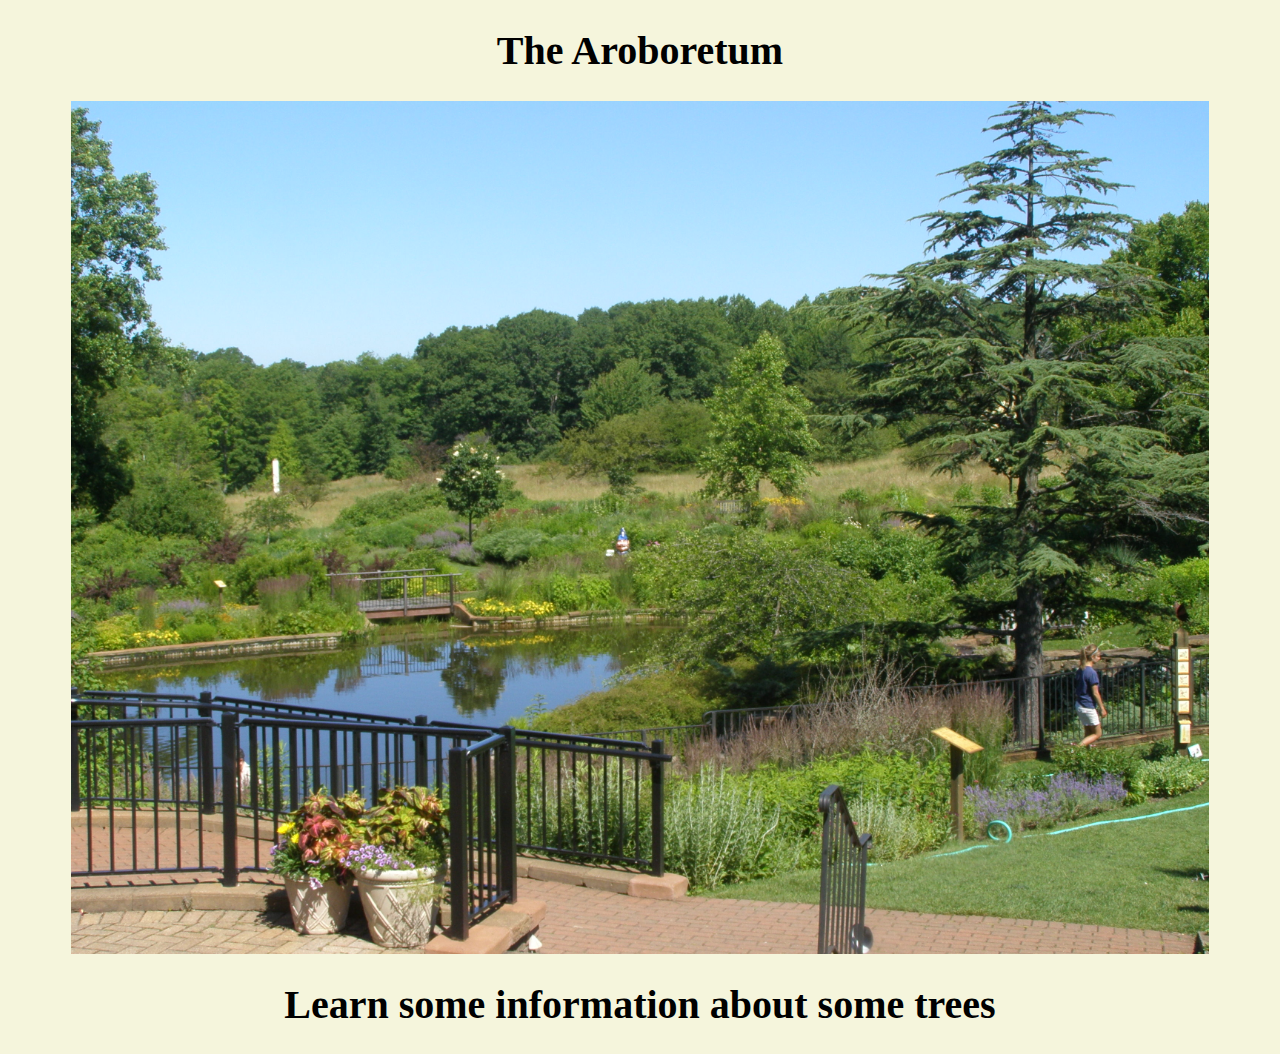
<file: index.html>
<!DOCTYPE html>
<html lang="en-us">

<head>
    <meta charset="utf-8" />
    <meta name="viewport" content="width=device-width, initial-scale=1.0" />
    <title>Pache Project 2 Landing Page</title>
    <link rel="stylesheet" href="css/style.css" />
    <script>
        document.cookie = 'resolution= ' + Math.max(screen.width, screen.height) + '; path=/$ttp4725/';

    </script>
    <!-- Event listener for the page to move to the menu page -->
    <script>
        window.addEventListener("click", function() {
            var url = "menu.html";
            window.location = url;
        });

    </script>
</head>

<body>
    <div id="top">
        <h1>The Aroboretum</h1>
    </div>

    <div id="img">
        <img src="arboretum.jpg" alt="Aroboretum" style="margin-left:auto;" />
    </div>

    <div id="bottom">
        <h1>Learn some information about some trees</h1>
    </div>

</body>

</html>
</file>
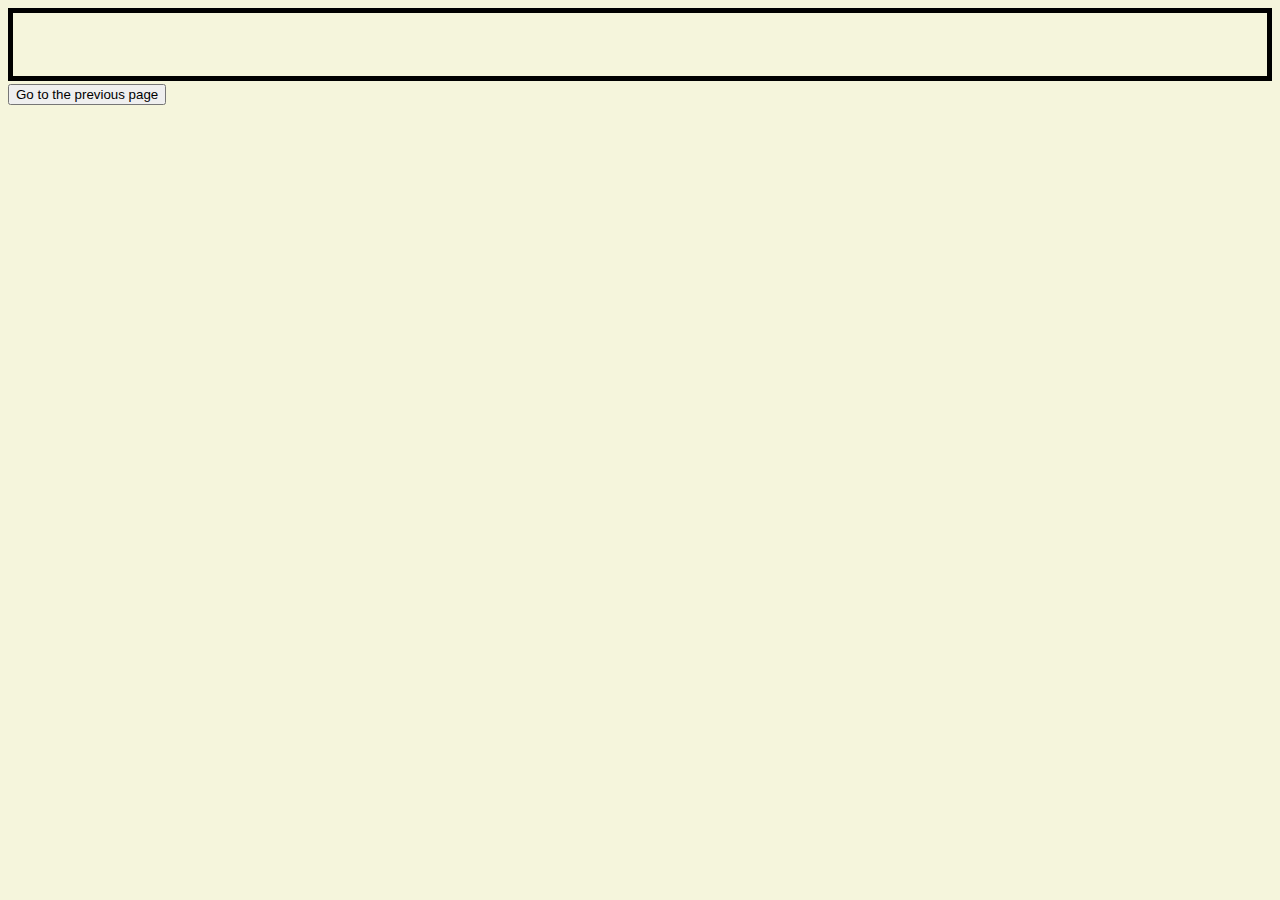
<file: details.html>
<!DOCTYPE html>
<html lang="en-us">

<head>
    <meta charset="utf-8" />
    <meta name="viewport" content="width=device-width, initial-scale=1.0" />
    <title>Pache Project 2 Detail Page</title>
    <link rel="stylesheet" href="css/style.css" />
    <script>
        document.cookie = 'resolution= ' + Math.max(screen.width, screen.height) + '/ path=/$ttp4725/';

    </script>
    <script type="text/javascript" src="inventory.json"></script>
    <script type="text/javascript" src="js/option.js"></script>
</head>

<body>
    <main>
        <section id="listMenu">

        </section>
    </main>
    <!-- Button designed to go back to the menu page from the detail page -->
    <button id="back" onclick="document.location.href='menu.html'">Go to the previous page</button>
</body>

</html>
</file>
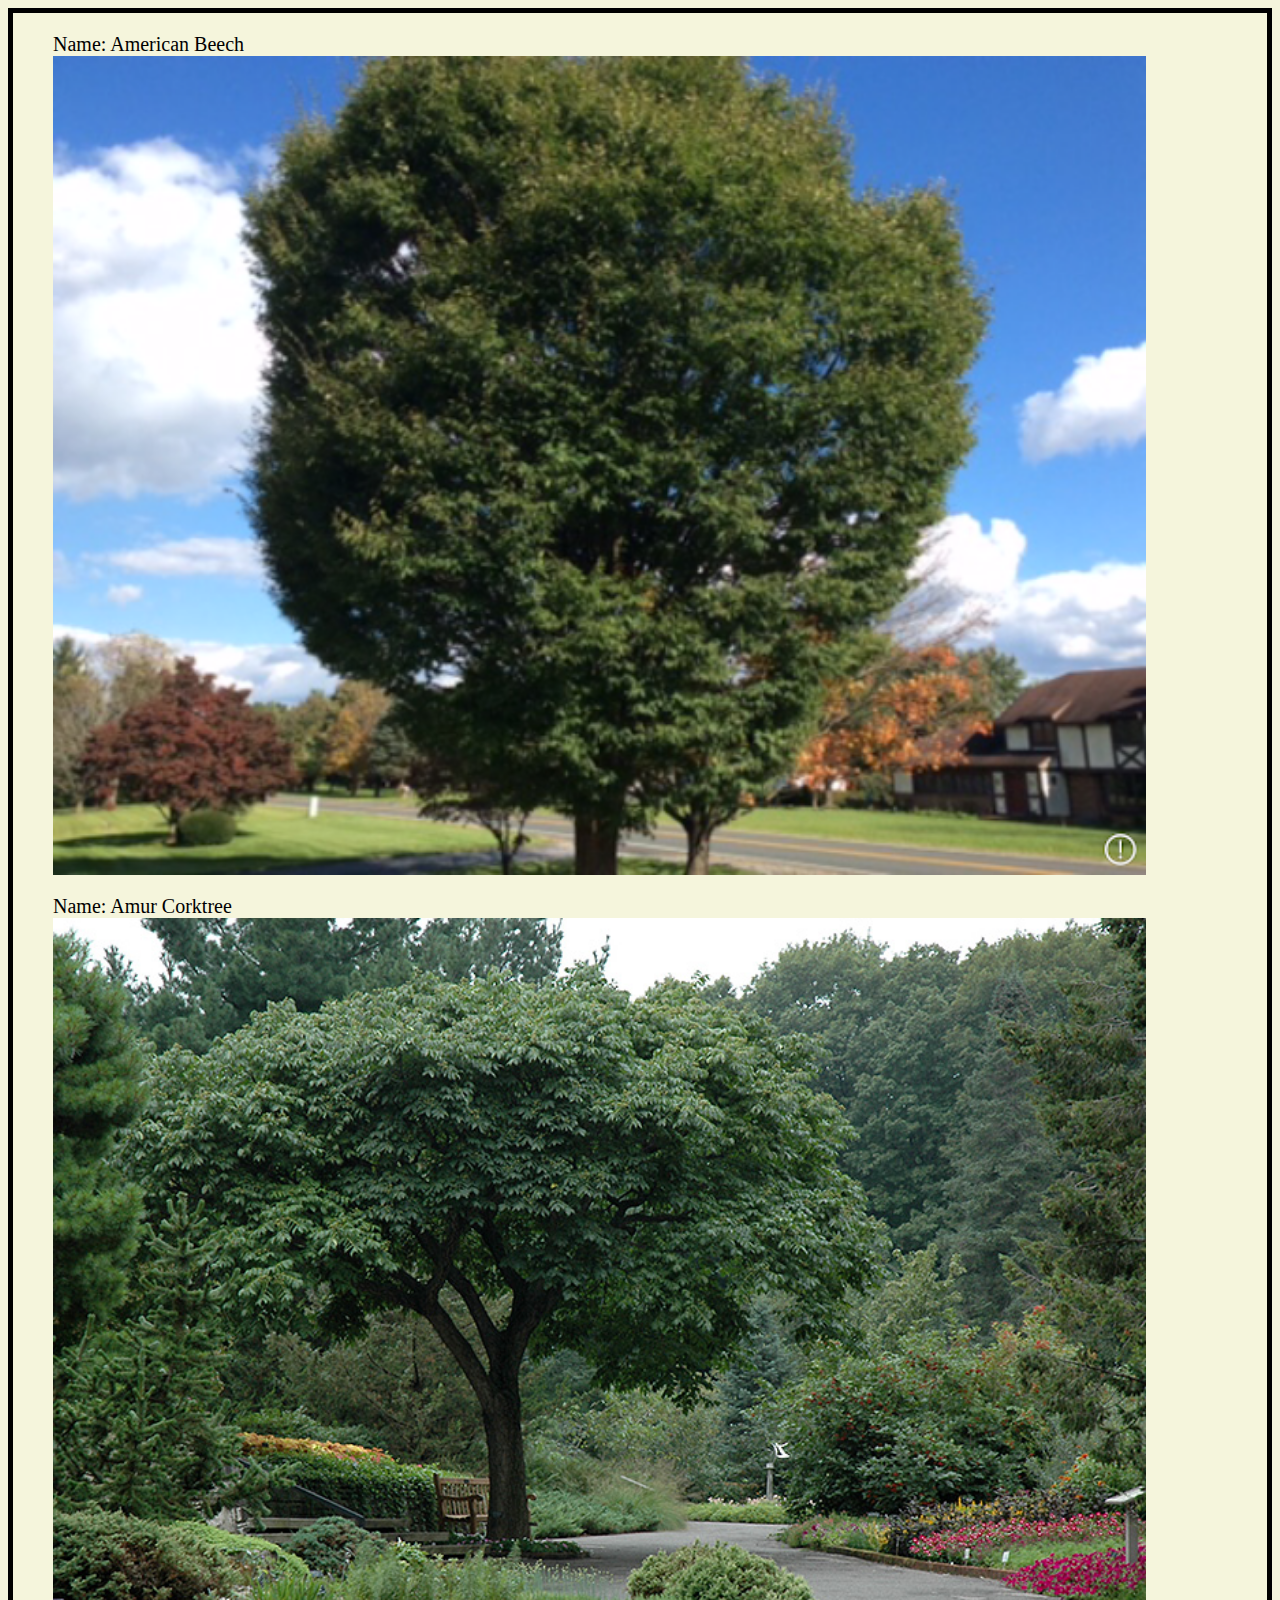
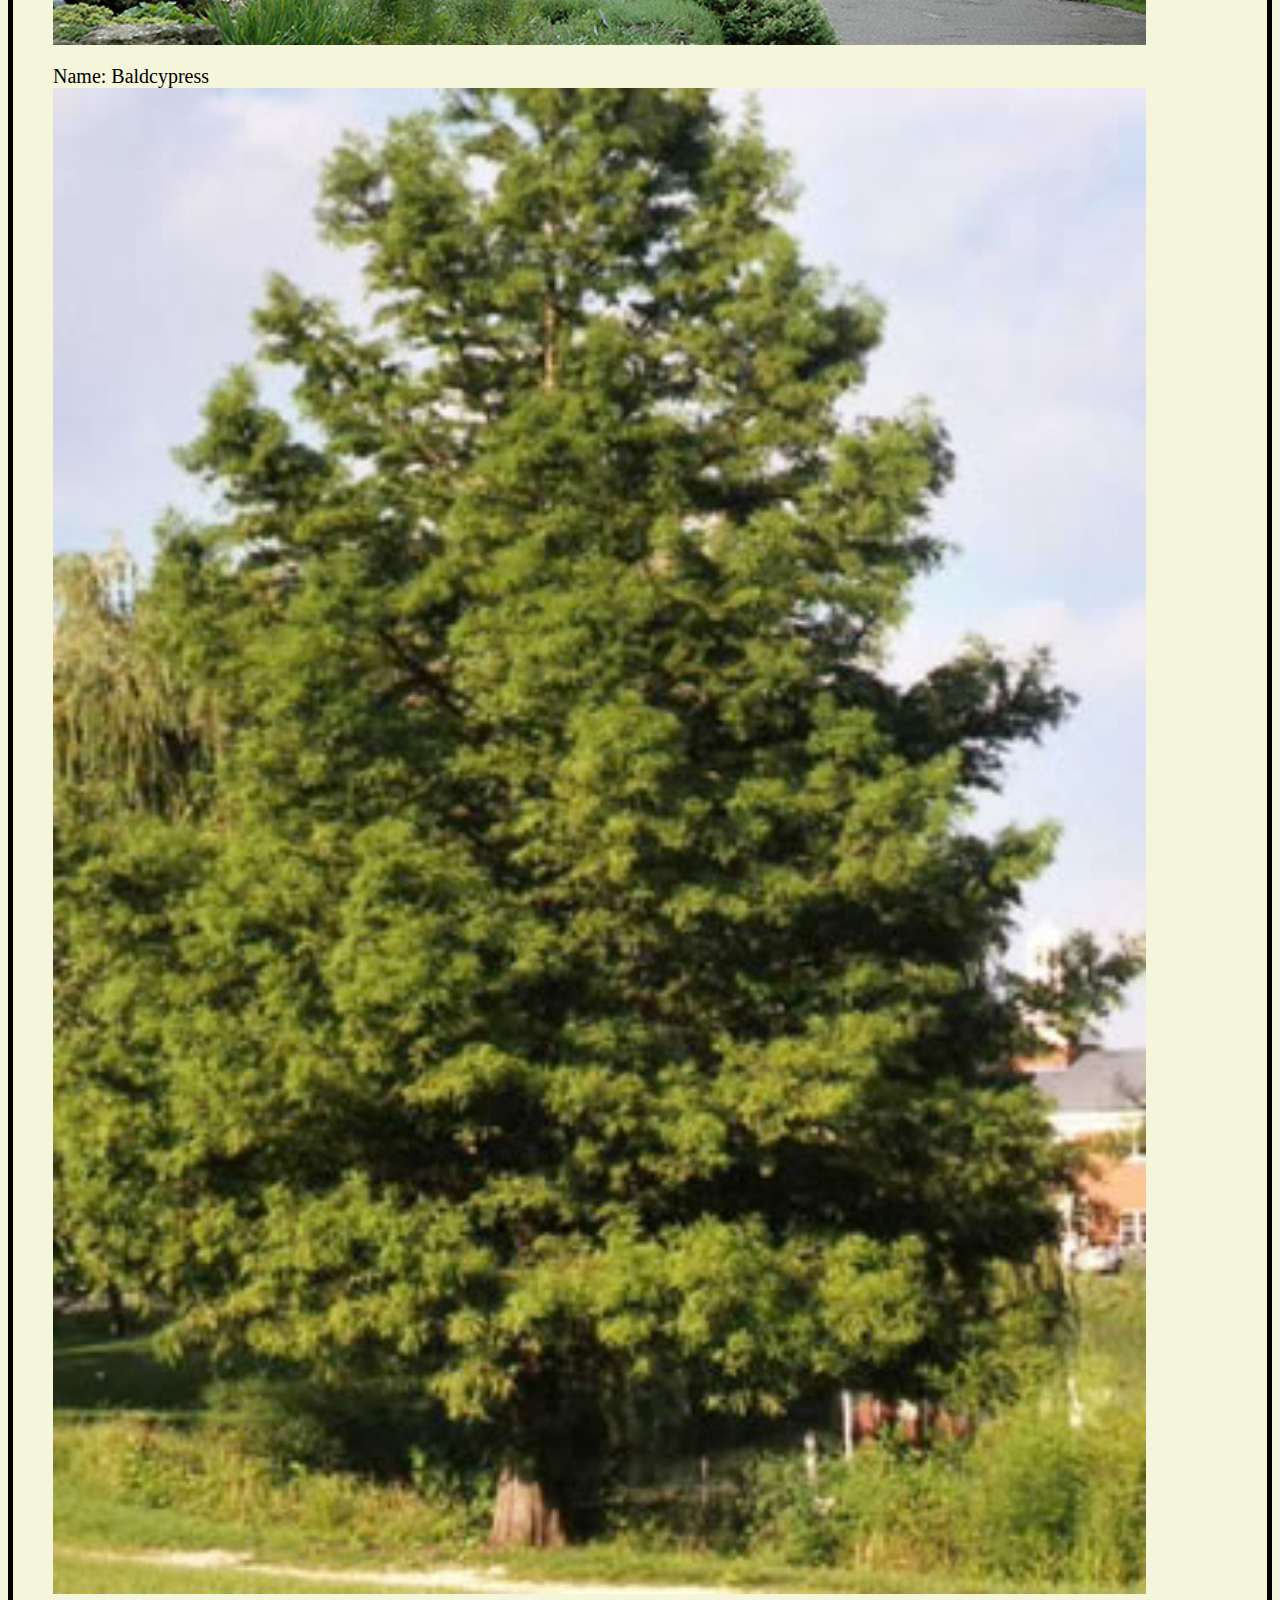
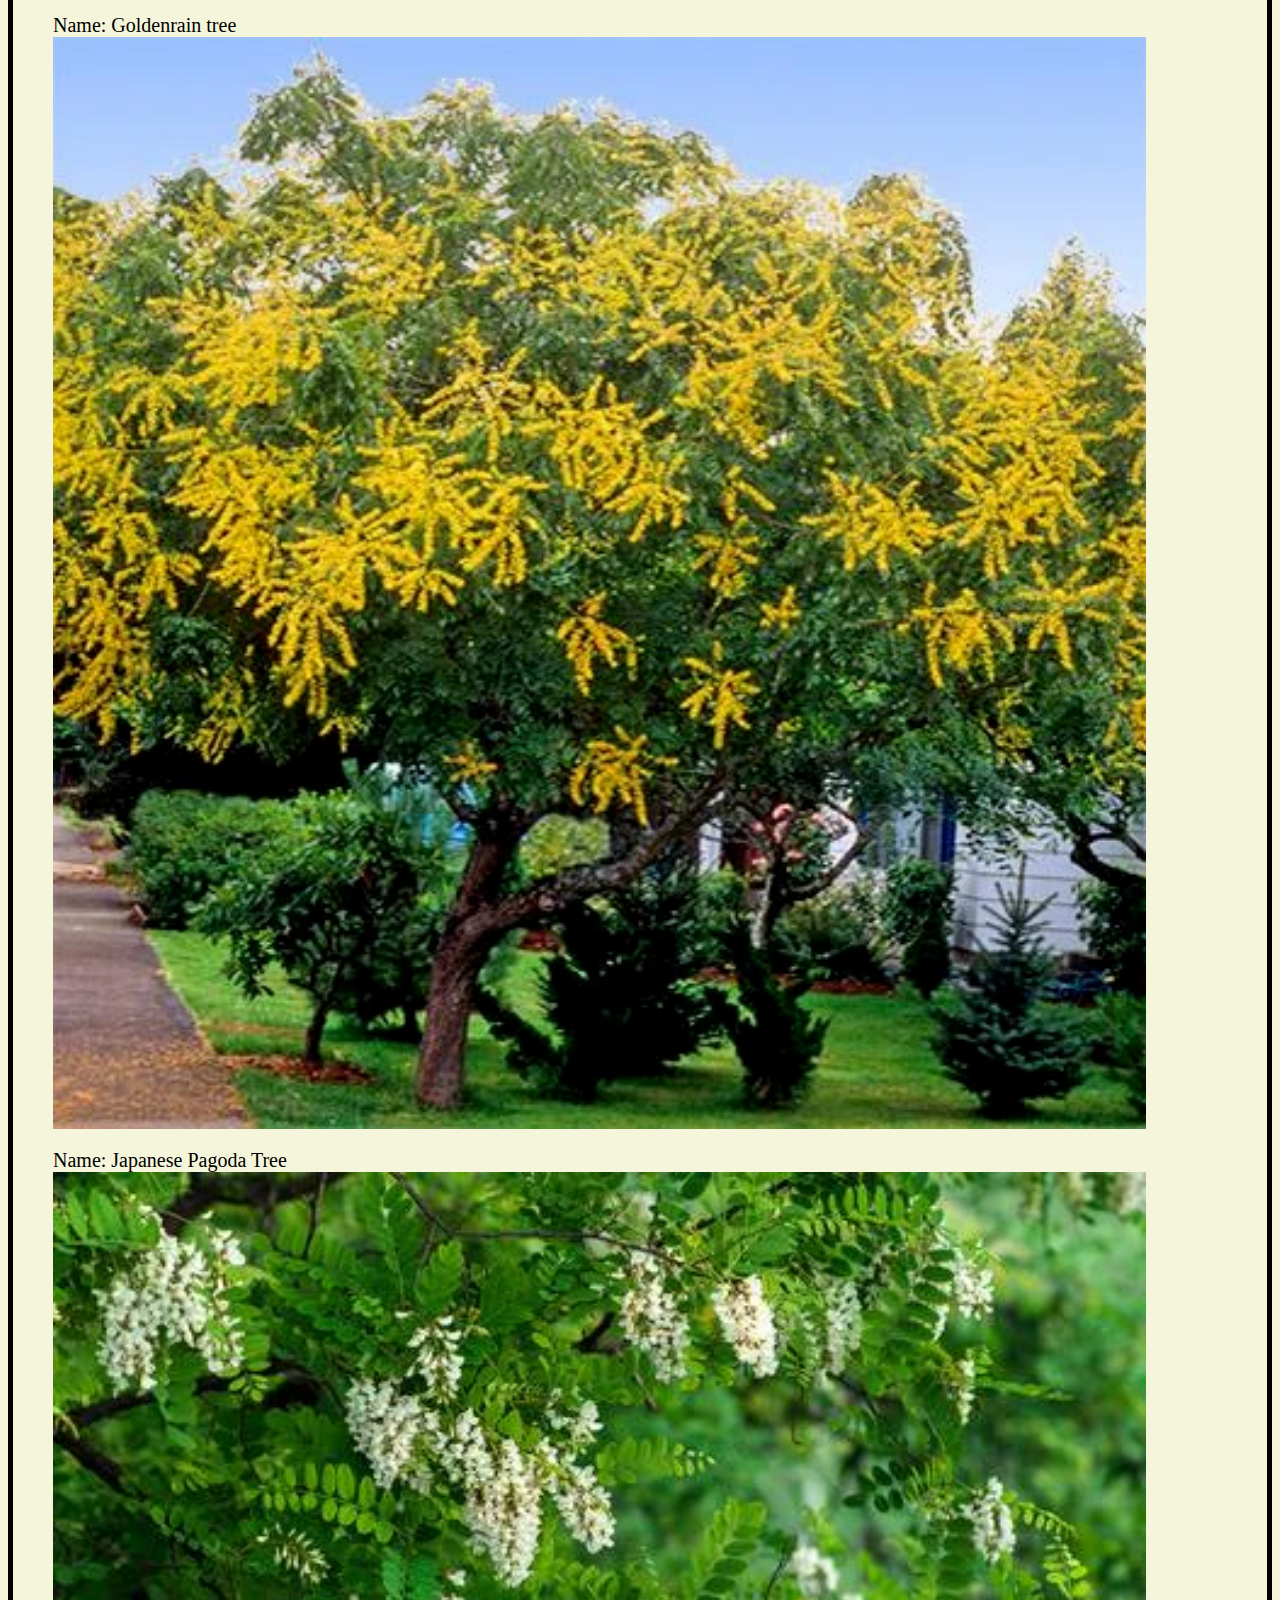
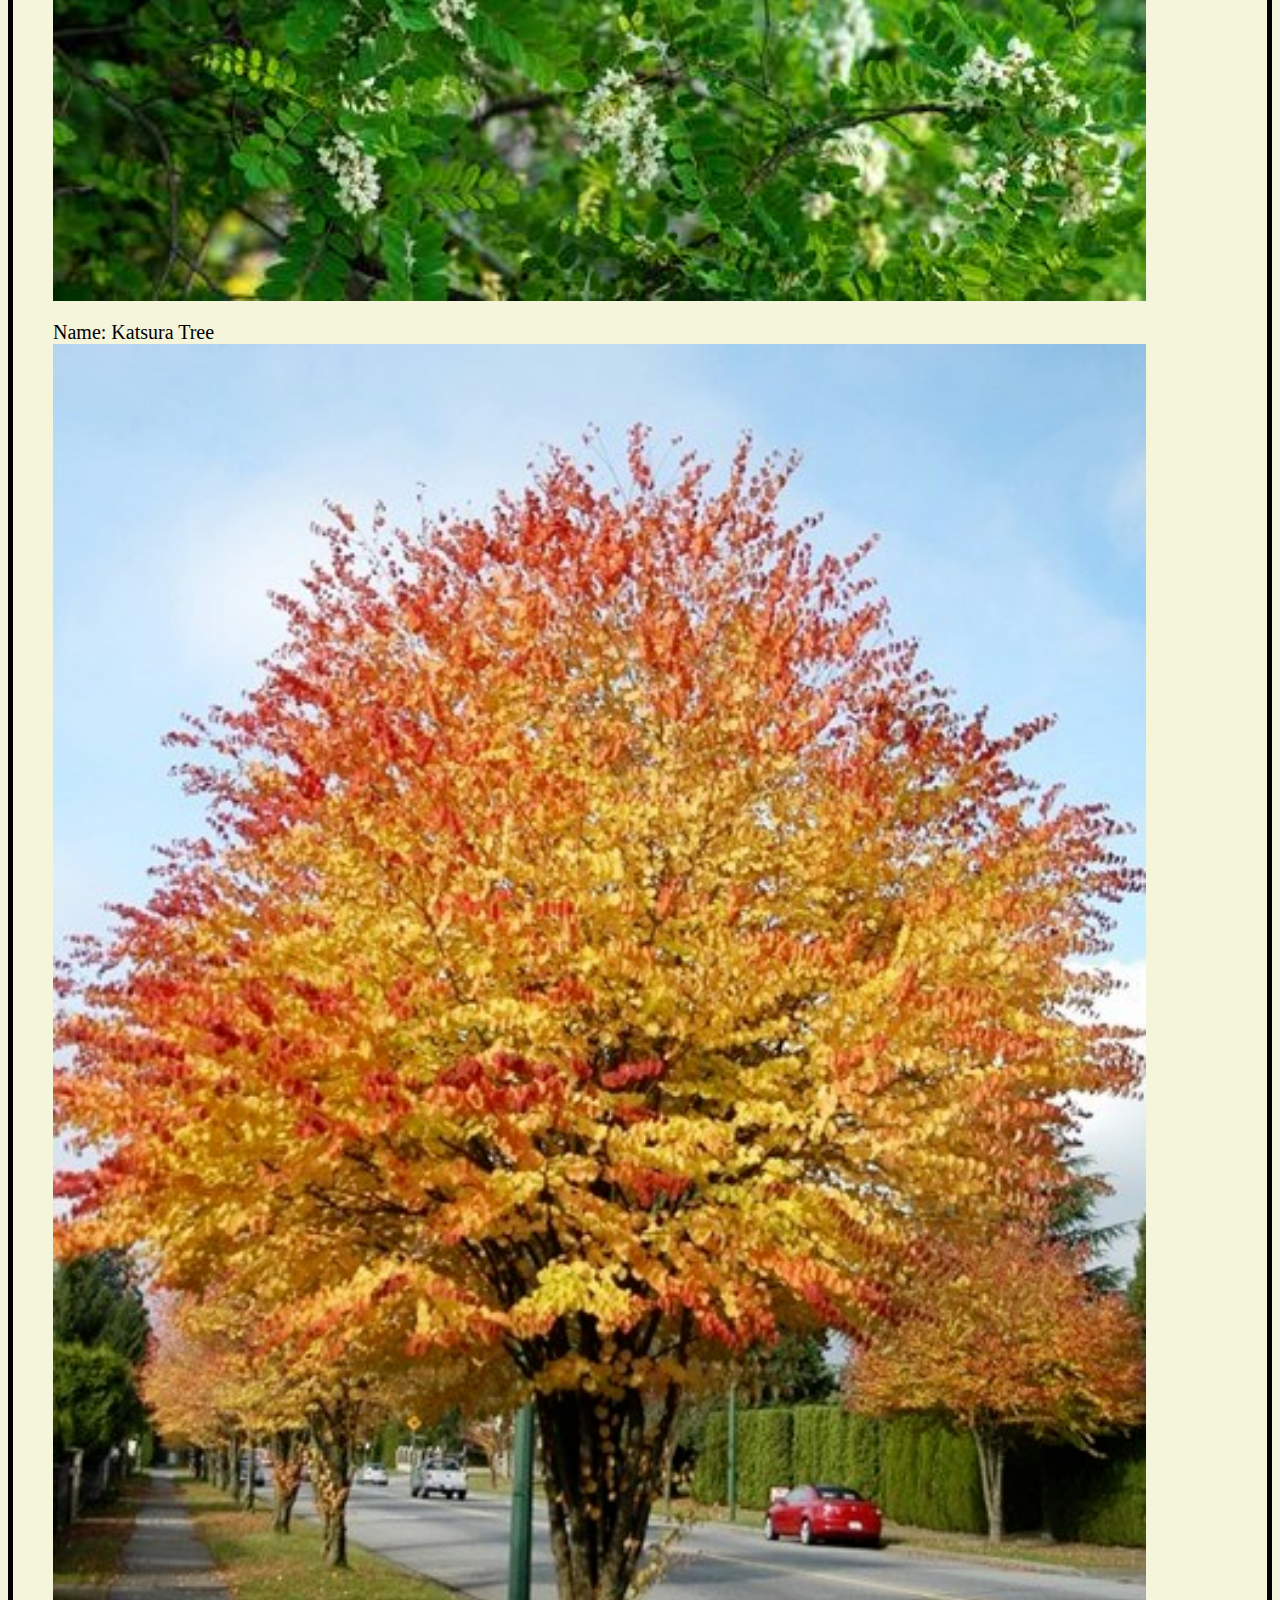
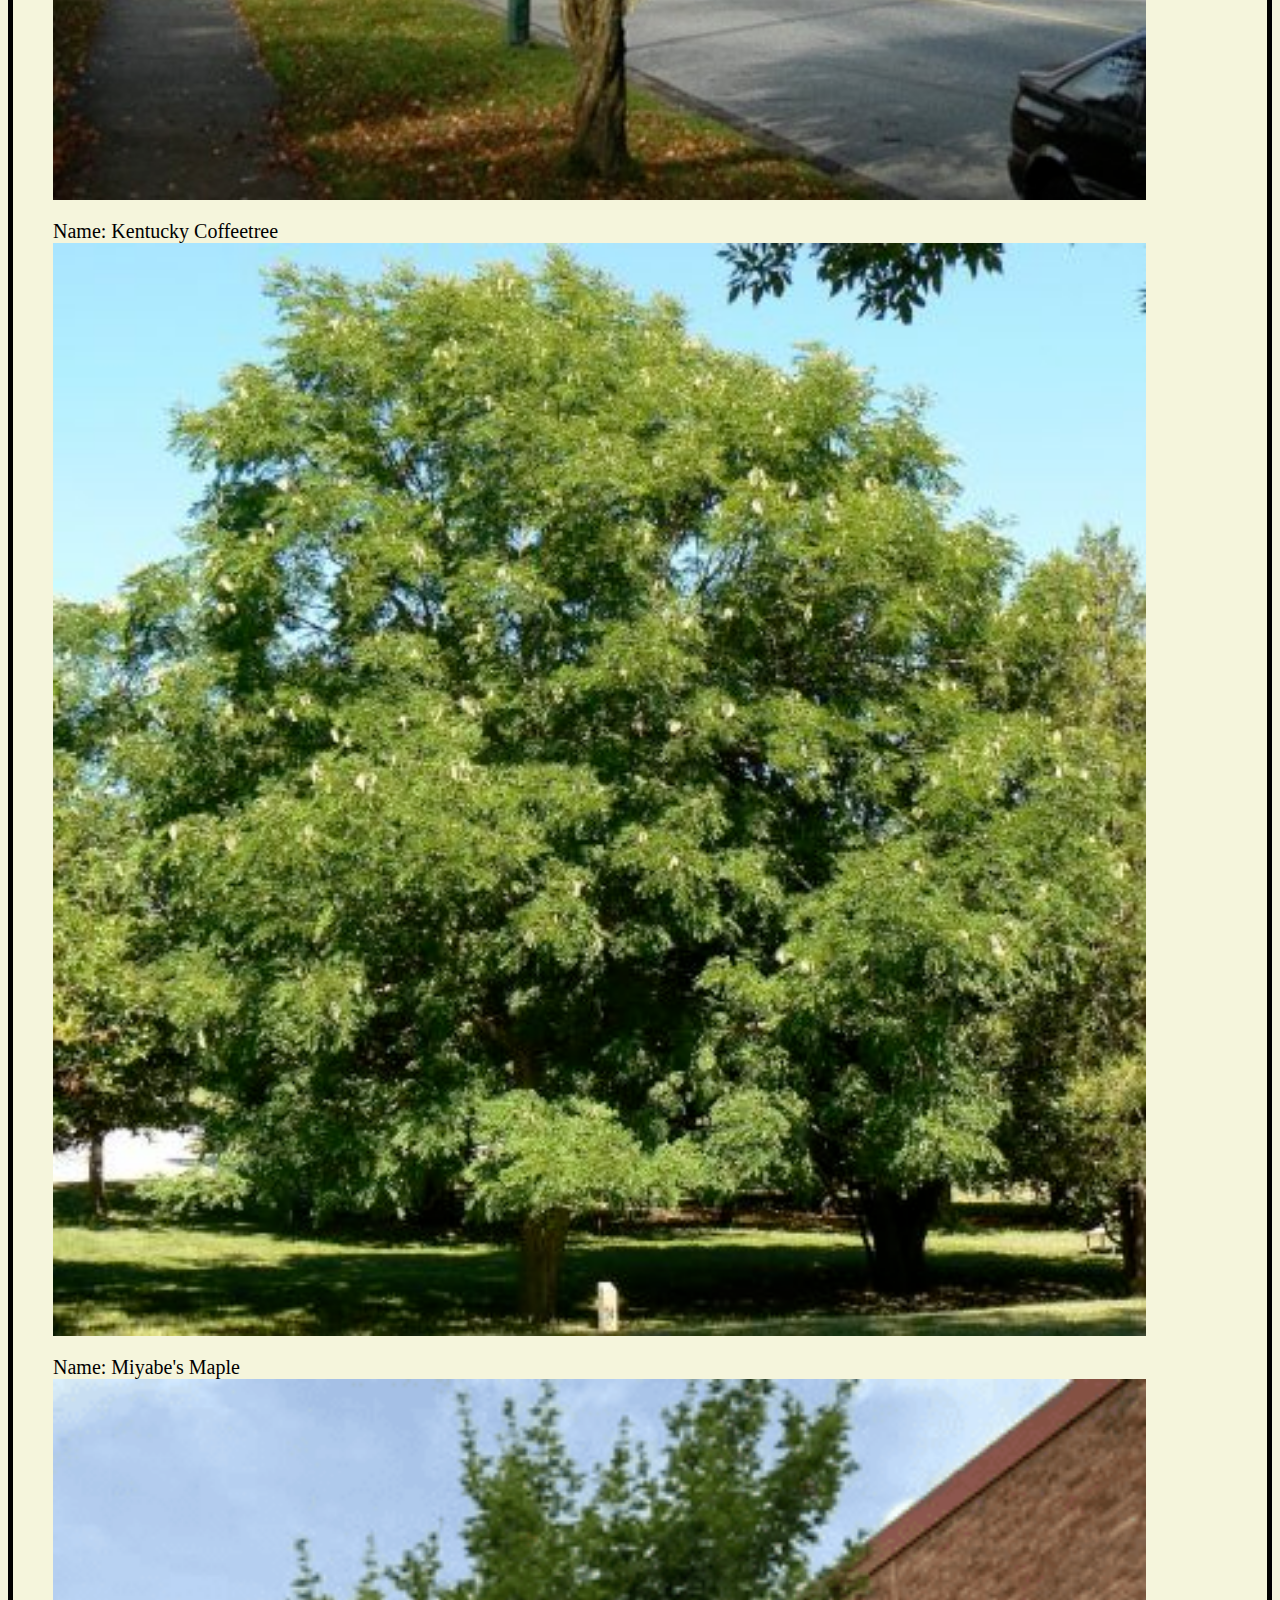
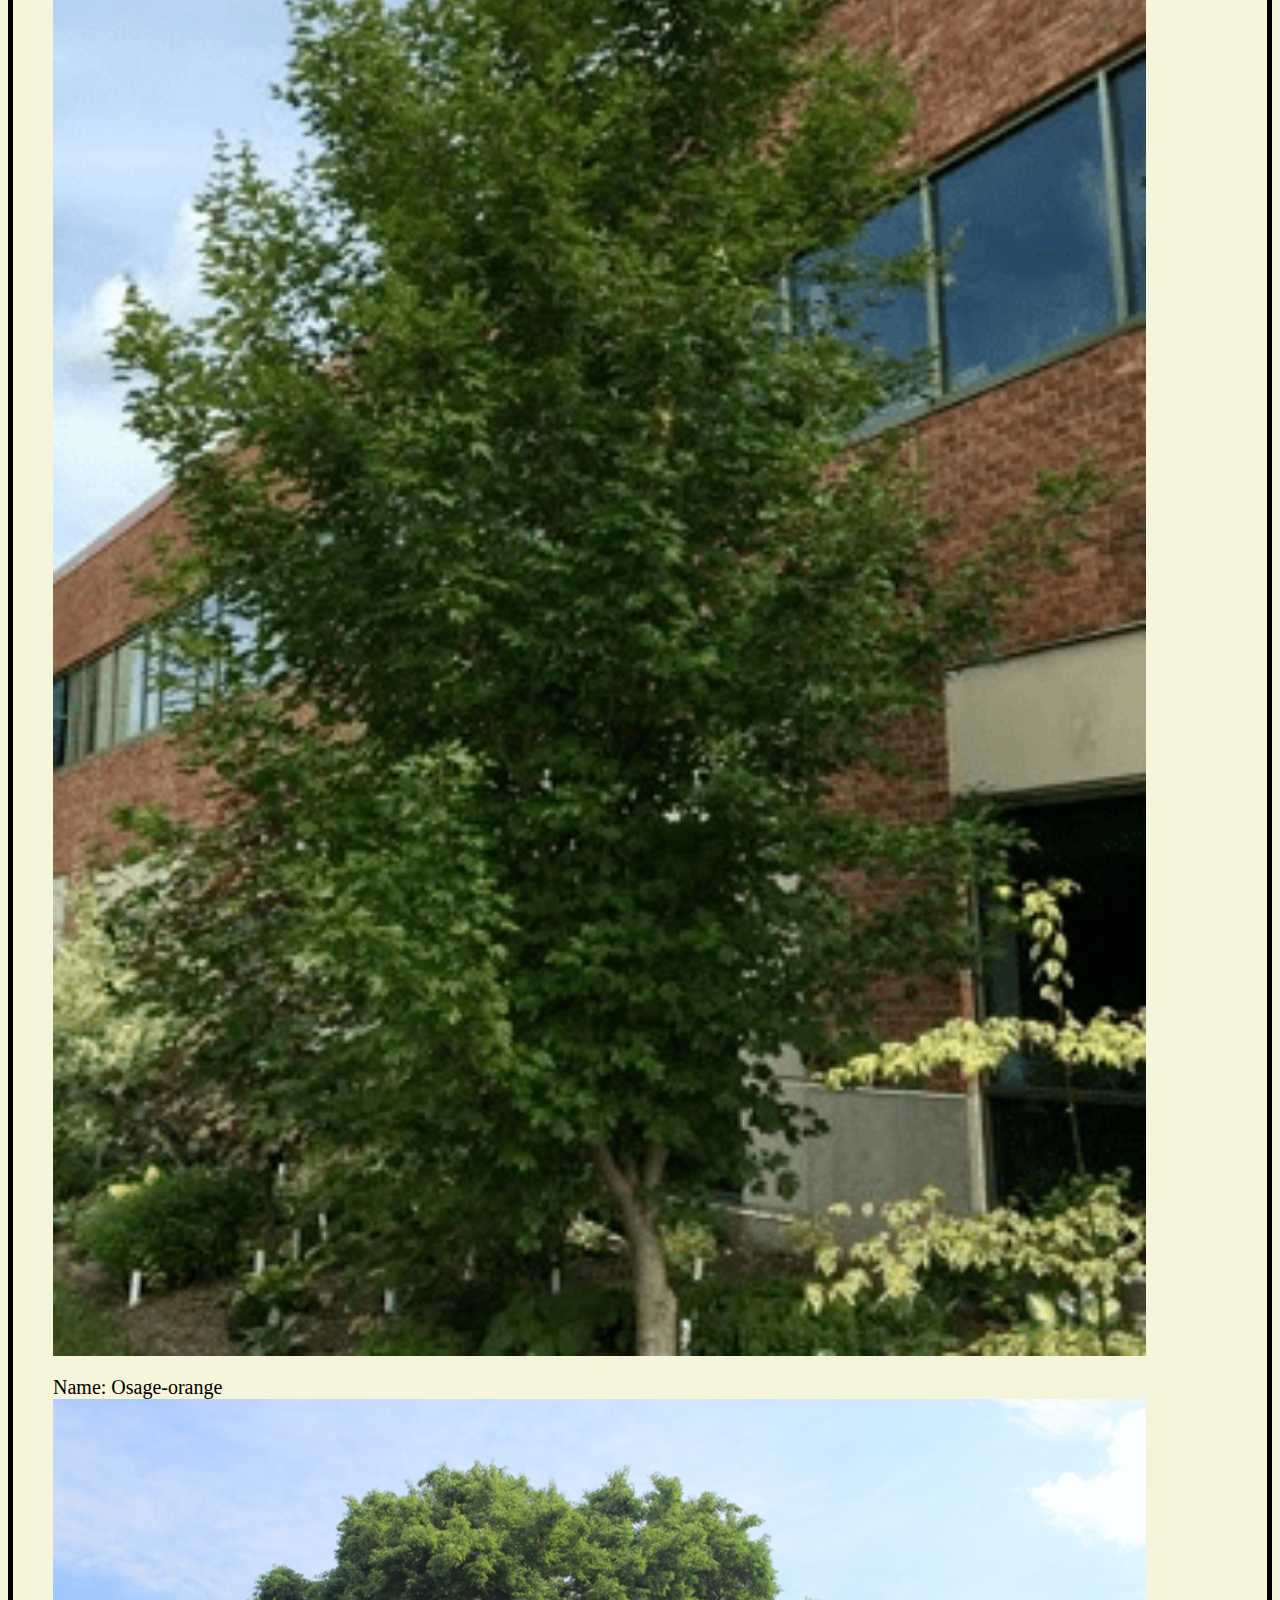
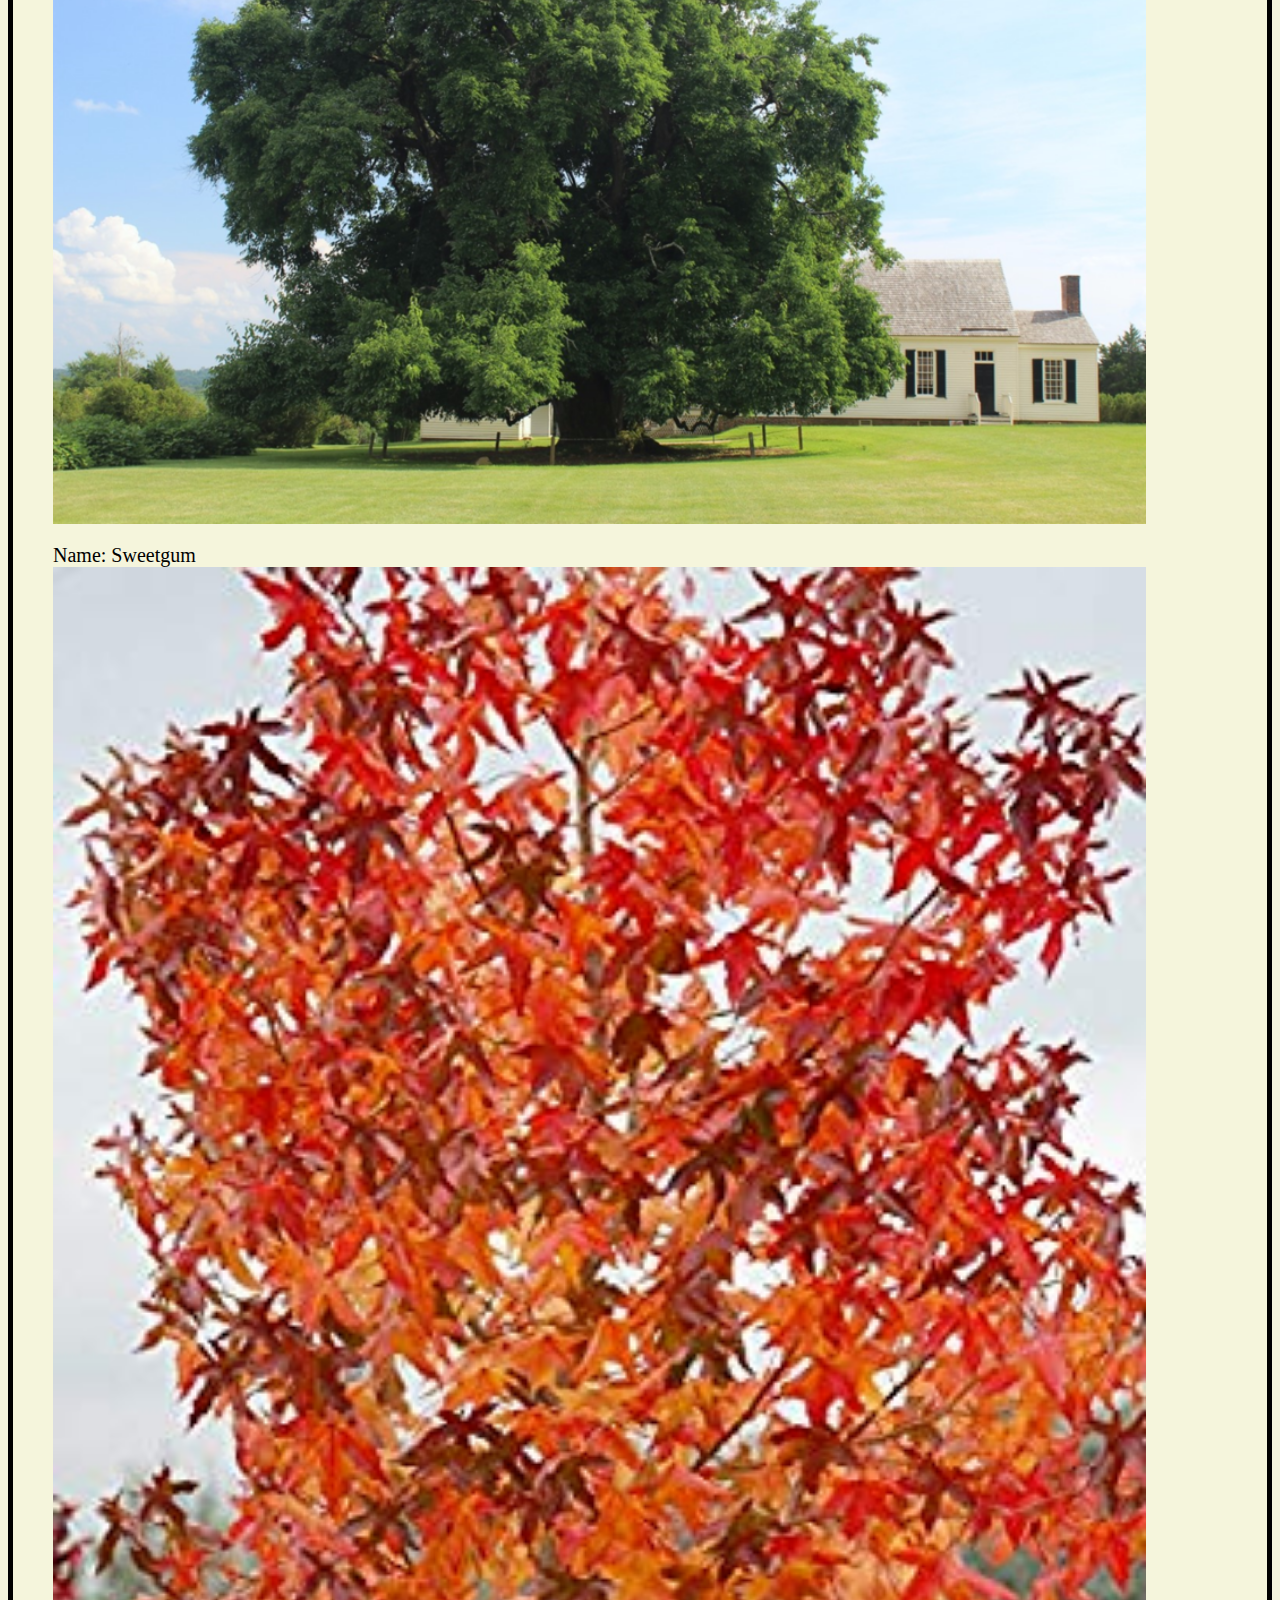
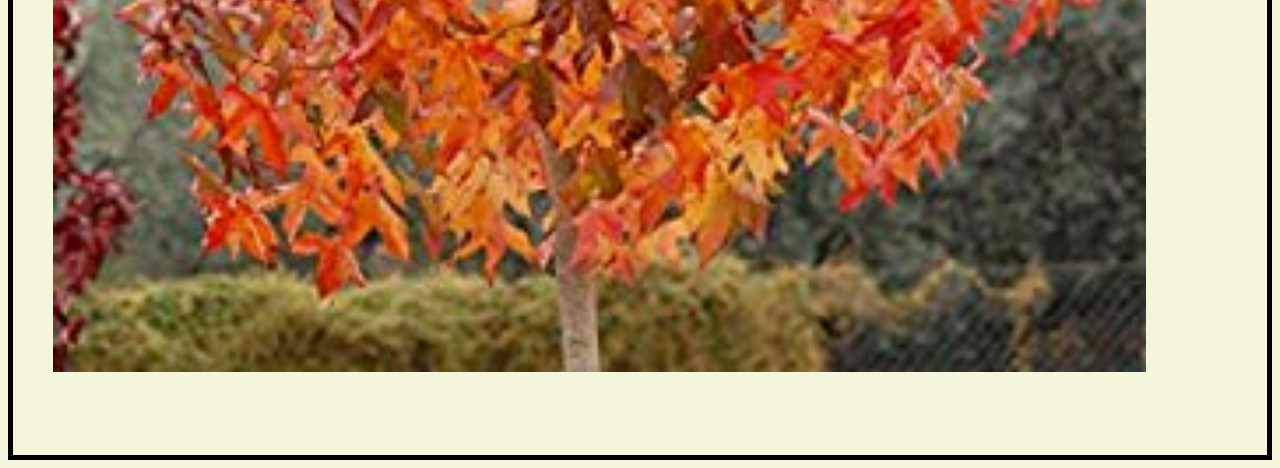
<file: menu.html>
<!DOCTYPE html>
<html lang="en-us">

<head>
    <meta charset="utf-8" />
    <meta name="viewport" content="width=device-width, initial-scale=1.0" />
    <title>Pache Project 2 Menu Page</title>
    <link rel="stylesheet" href="css/style.css" />
    <script>
        document.cookie = 'resolution= ' + Math.max(screen.width, screen.height) + '/ path=/$ttp4725/';

    </script>
    <script type="text/javascript" src="inventory.json"></script>
    <script type="text/javascript" src="js/object.js"></script>

</head>

<body>
    <main>
        <section id="listMenu">

        </section>
    </main>
</body>

</html>
</file>
<file: css/style.css>
img {
    width: 90%;
    display: block;
    margin-right: auto;
}

body {
    background-color: beige;
    font-size: 1.25em;
}

li {
    list-style: none;
}

section {
    margin: auto;
    border: 5px solid black;
    padding-bottom: 5%;
}

#top {
    text-align: center;
}

#bottom {
    text-align: center;
}
</file>
